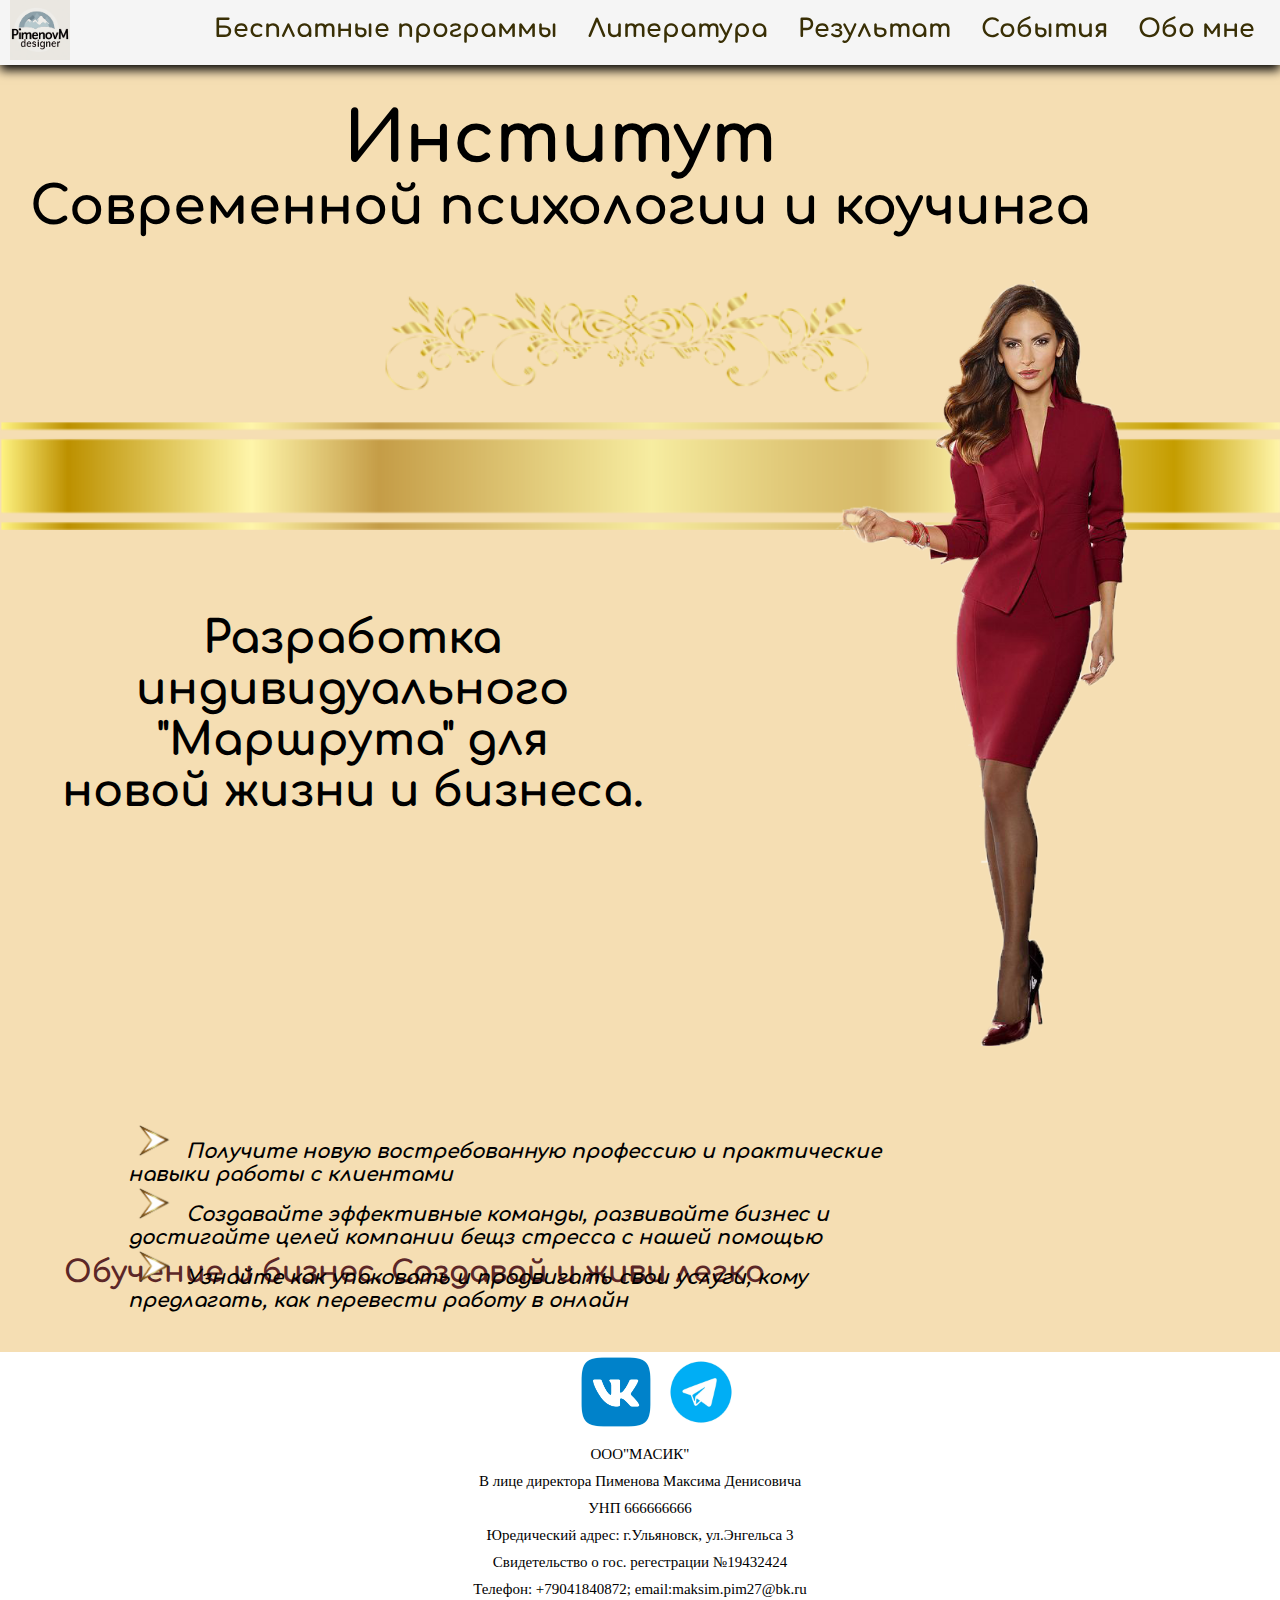
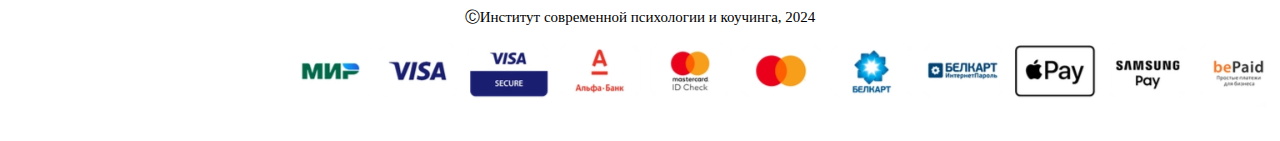
<file: index.html>
<!DOCTYPE html>
<html lang="ru">
  <head>
    <meta charset="UTF-8" />
    <meta name="viewport" content="width=device-width">
    <title>Задачка от Софронова</title>
    <link rel="stylesheet" href="css/style.css" />
    <link rel="stylesheet" href="css/base.css">
    <link rel="website icon" type="png" href="/img/logo1.png">
    <script defer src="js/script.js"></script>
  </head>
  <body>
    <header>
      <a href="index.html" class="logo">
        <img src="img/logo1.png" alt="Logo" class="logo img" />
      </a>
      <nav class="nav_ open">
        <ul>
          <li>
            <a class="anim" href="html/freeprogram.html">Бесплатные программы</a>
          </li>
          <li><a class="anim" href="html/liter.html">Литература</a></li>
          <li><a class="anim" href="html/result.html">Результат</a></li>
          <li><a class="anim" href="html/event.html">События</a></li>
          <li><a class="anim" href="html/contact.html">Обо мне</a></li>
        </ul>
      </nav>
      <button class="head_burger">
        <span></span>
        <span></span>
        <span></span>

      </button>
      <span class="sp"></span>
      
    </header>

    
      <div class="instit">
        <h1>Институт</h1>
        <h2>Современной психологии и коучинга</h2>
      </div>
      <div class="obuch">
        <div class="glav">
          <img src="img/chiks.png" alt="зачётная чикса" class="glav" />
        </div>
        <div class="obuchp">
          <p>Обучение и бизнес. Создавай и живи легко</p>
        </div>
      </div>
      <div class="ind">
        <h2>
          Разработка индивидуального "Маршрута" для <br />новой жизни и бизнеса.
        </h2>
      </div>
      <div class="arrr">
        <a
          ><img src="img/arrow.png" alt="стрелочка" class="arrow" /> Получите
          новую востребованную профессию и практические<br />
          навыки работы с клиентами<br
        /></a>
        <a
          ><img src="img/arrow.png" alt="стрелочка" class="arrow" /> Создавайте
          эффективные команды, развивайте бизнес и<br />
          достигайте целей компании бещз стресса с нашей помощью<br
        /></a>
        <a
          ><img src="img/arrow.png" alt="стрелочка" class="arrow" /> Узнайте
          как упаковать и продвигать свои услуги, кому<br />
          предлагать, как перевести работу в онлайн<br
        /></a>
      </div>
  </body>
  <footer>
    <div class="soc">
      <a target="_blank" href="https://vk.com/maximulyanov0"
        ><img class="soc1" src="img/vk.png" alt="Вконтакте"
      /></a>
      <a target="_blank" href="https://t.me/masik1133"
        ><img class="soc2" src="img/tg.jpg" alt="Телеграм"
      /></a>
    </div>
    <div class="fp">
      <p>ООО"МАСИК"</p>
      <p>В лице директора Пименова Максима Денисовича</p>
      <p>УНП 666666666</p>
      <p>Юредический адрес: г.Ульяновск, ул.Энгельса 3</p>
      <p>Свидетельство о гос. регестрации №19432424</p>
      <p>Телефон: +79041840872; email:maksim.pim27@bk.ru</p>
      <p>ⒸИнститут современной психологии и коучинга, 2024</p>
    </div>
    <div class="oplata">
      <img src="img/oplata.png" alt="оплата" />
    </div>
  </footer>
 
</html>
</file>
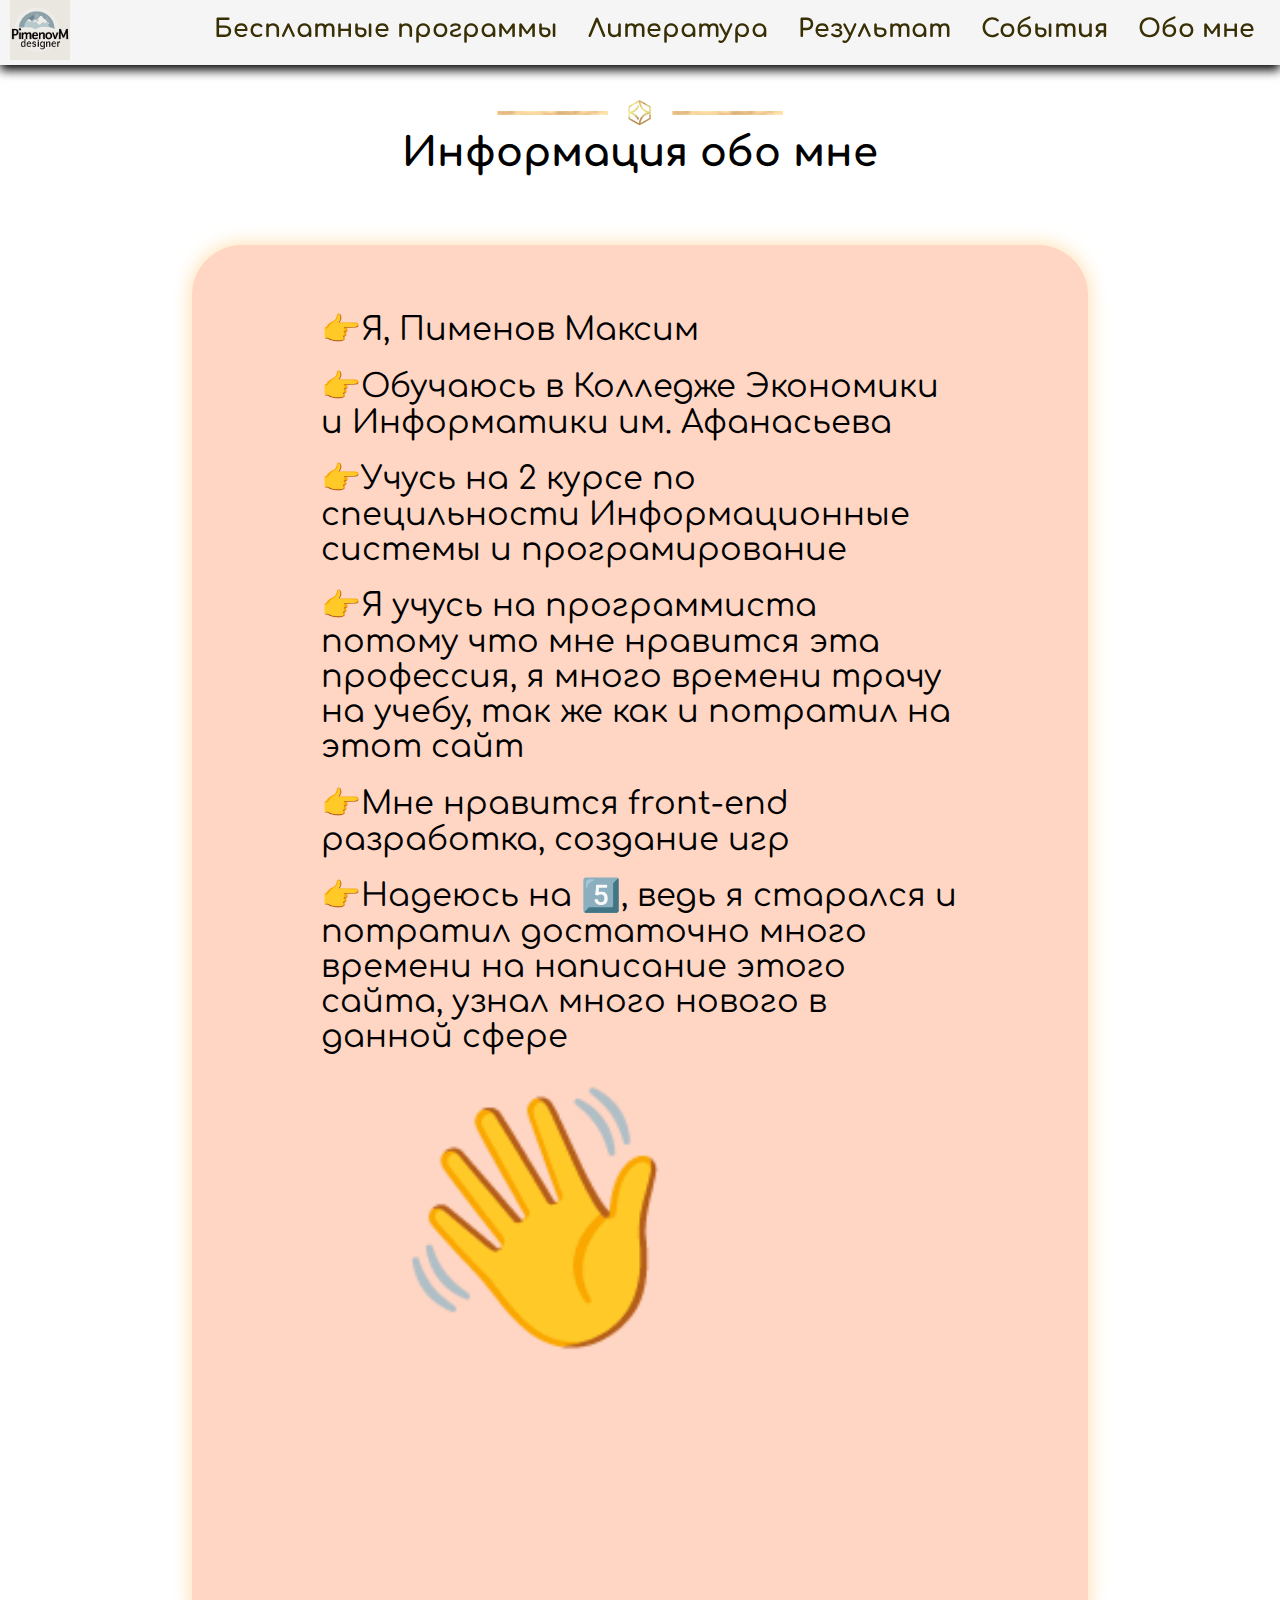
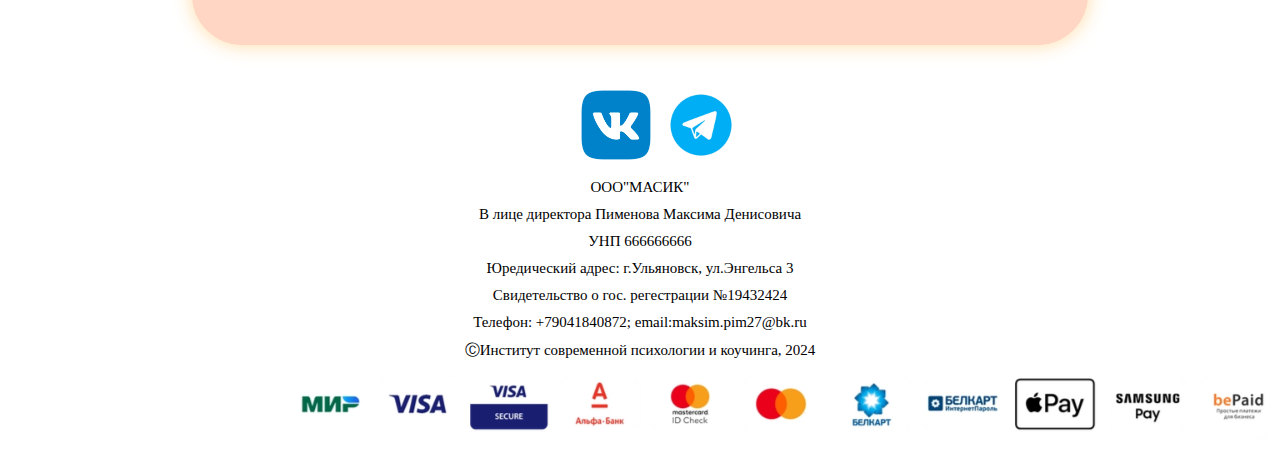
<file: html/contact.html>
<!DOCTYPE html>
<html lang="en">
  <head>
    <meta charset="UTF-8" />
    <meta name="viewport" content="width=device-width">
    <title>Задачка от Софронова</title>
    <link rel="stylesheet" href="../css/base.css" />
    <link rel="stylesheet" href="../css/contact.css" />
    <link rel="website icon" type="png" href="../img/logo1.png">
    <script defer src="../js/script.js"></script>
  </head>

  <header>
    <a href="../index.html" class="logo">
      <img src="../img/logo1.png" alt="Logo" class="logo img" />
    </a>
    <nav class="nav_ open">
      <ul>
        <li><a href="freeprogram.html">Бесплатные программы</a></li>
        <li><a href="liter.html">Литература</a></li>
        <li><a href="result.html">Результат</a></li>
        <li><a href="event.html">События</a></li>
        <li><a href="contact.html">Обо мне</a></li>
      </ul>
    </nav>
    <button class="head_burger">
      <span></span>
      <span></span>
      <span></span>
    </button>
  </header>

  <body>
    <div class="d1">
      <img src="../img/gold2.png" alt="" />
      <h1>Информация обо мне</h1>
    </div>
    <div class="inf">
    <p>&#128073;Я, Пименов Максим</p>
    <p>&#128073;Обучаюсь в Колледже Экономики и Информатики им. Афанасьева</p>
    <p>&#128073;Учусь на 2 курсе по специльности Информационные системы и програмирование</p>
    <p>&#128073;Я учусь на программиста потому что мне нравится эта профессия, я много времени трачу на учебу, так же как и потратил на этот сайт</p>
    <p>&#128073;Мне нравится front-end разработка, создание игр </p>
    <p>&#128073;Надеюсь на 5️⃣, ведь я старался и потратил достаточно много времени на написание этого сайта, узнал много нового в данной сфере</p>
    <span class="waving-hand">👋</span>
</div>
  </body>
  <footer>
    <div class="soc">
    <a target="_blank" href="https://vk.com/maximulyanov0" ><img class="soc1" src="../img/vk.png" alt="Вконтакте"></a>
    <a target="_blank" href="https://t.me/masik1133" ><img class="soc2" src="../img/tg.jpg" alt="Телеграм"></a>
    </div>
    <div class="fp">
    <p>ООО"МАСИК"</p>
    <p>В лице директора Пименова Максима Денисовича</p>
    <p>УНП 666666666</p>
    <p>Юредический адрес: г.Ульяновск, ул.Энгельса 3</p>
    <p>Свидетельство о гос. регестрации №19432424</p>
    <p>Телефон: +79041840872; email:maksim.pim27@bk.ru</p>
    <p>ⒸИнститут современной психологии и коучинга, 2024 </p>
    </div>
    <div class="oplata">
    <img src="../img/oplata.png" alt="оплата">
    </div>
</footer>
</html>
</file>
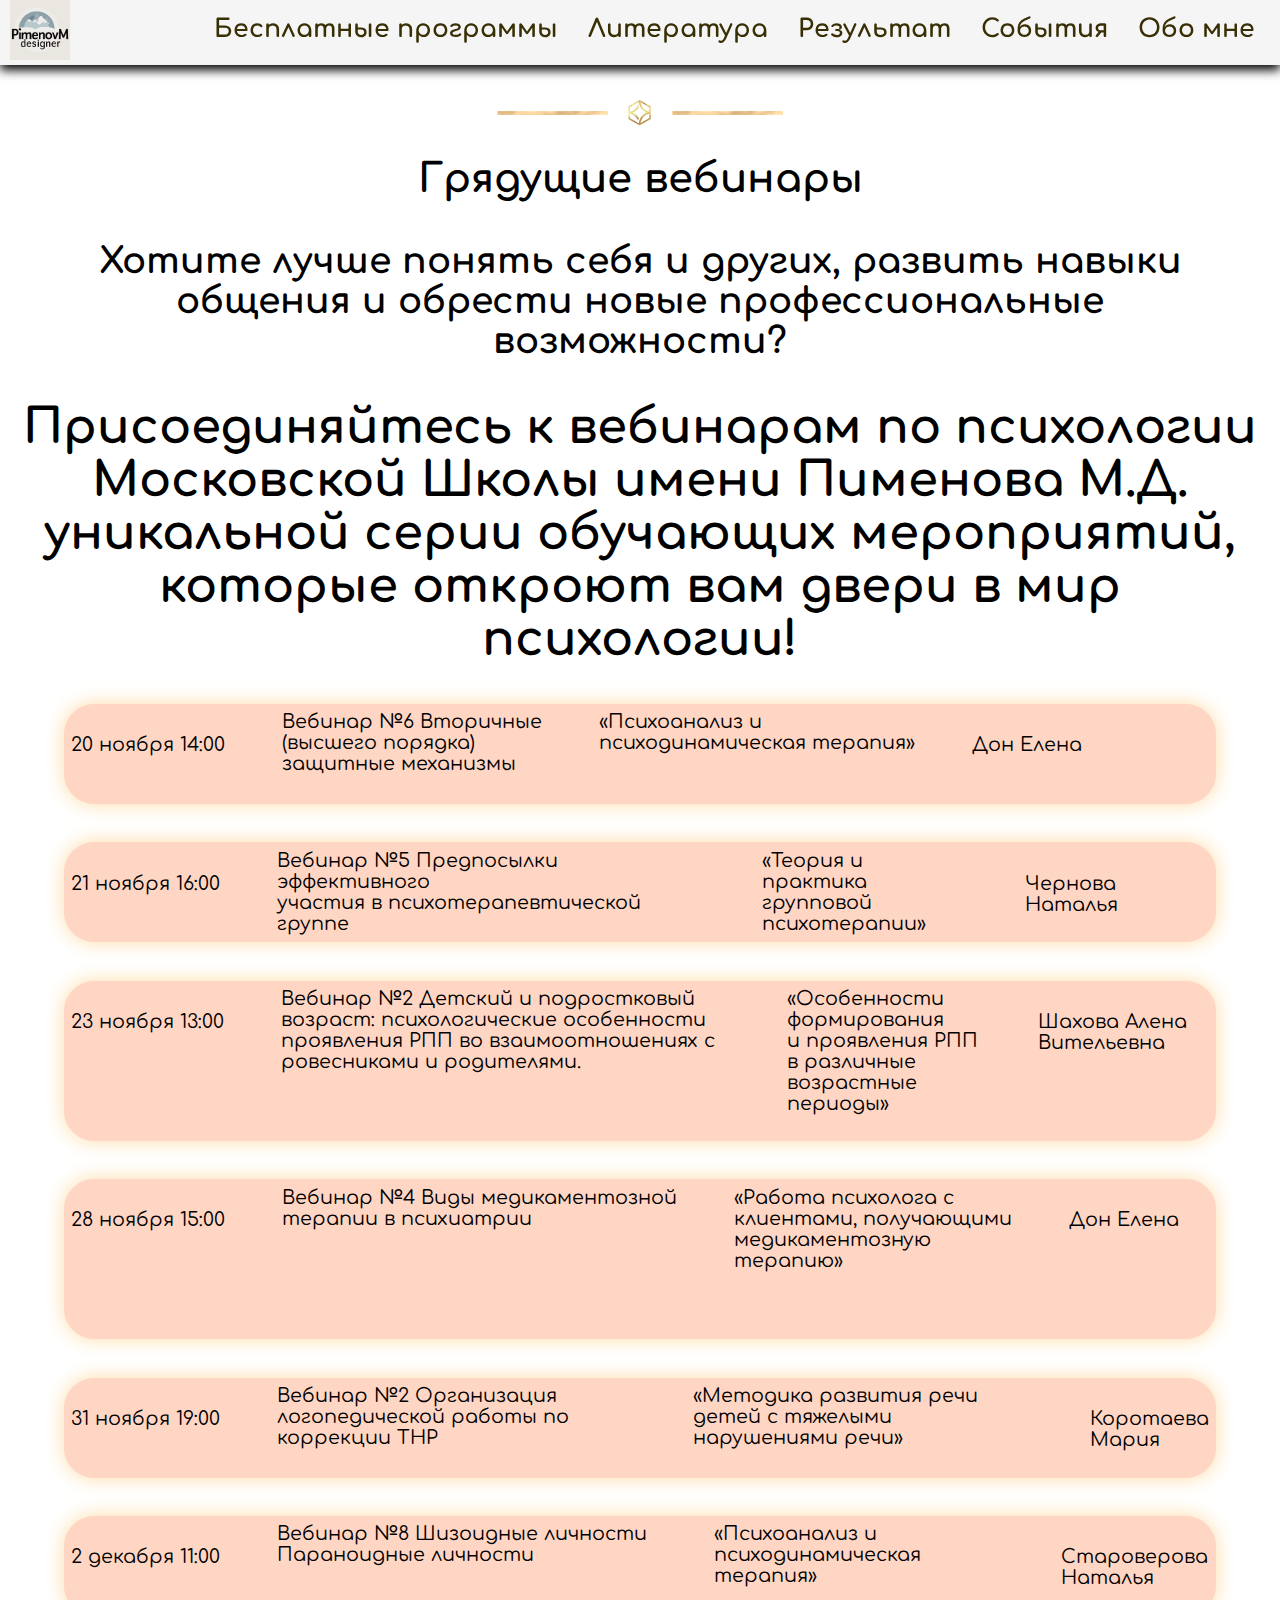
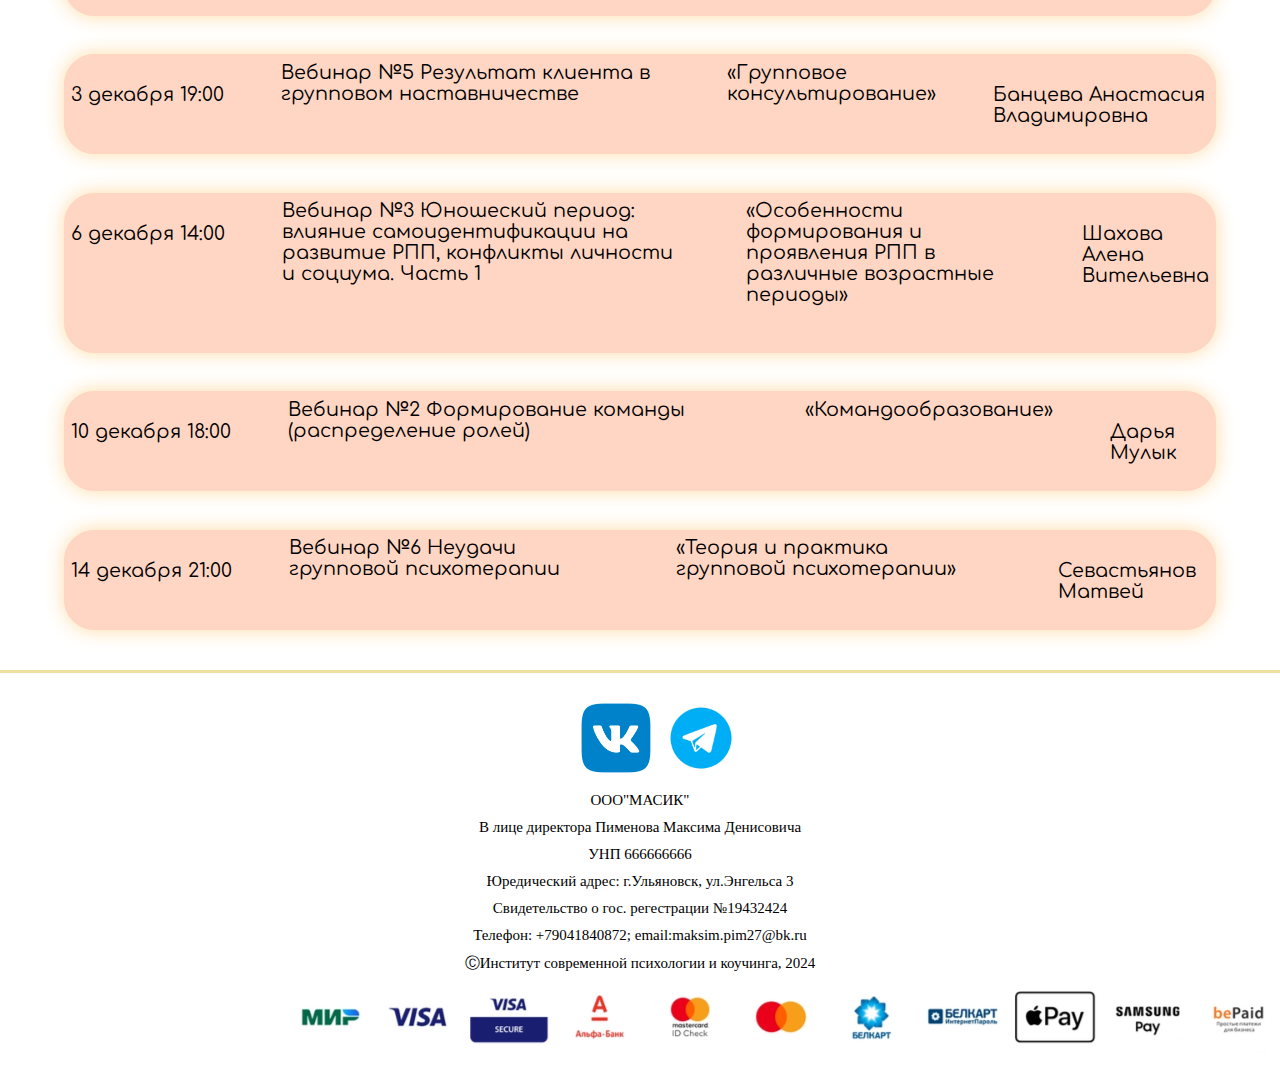
<file: html/event.html>
<!DOCTYPE html>
<html lang="en">
  <head>
    <meta charset="UTF-8" />
	  <meta name="viewport" content="width=device-width">
    <title>Задачка от Софронова</title>
    <link rel="stylesheet" href="../css/base.css" />
    <link rel="stylesheet" href="../css/event.css" /> 
    <link rel="website icon" type="png" href="../img/logo1.png">
    <script defer src="../js/script.js"></script>
  </head>
  <body>
    <header>
      <a href="../index.html" class="logo">
        <img src="../img/logo1.png" alt="Logo" class="logo img" />
      </a>
      <nav class="nav_ open">
        <ul>
          <li><a href="freeprogram.html">Бесплатные программы</a></li>
          <li><a href="liter.html">Литература</a></li>
          <li><a href="result.html">Результат</a></li>
          <li><a href="event.html">События</a></li>
          <li><a href="contact.html">Обо мне</a></li>
        </ul>
      </nav>
      <button class="head_burger">
        <span></span>
        <span></span>
        <span></span>

      </button>
    </header>
    <div class="text_">
    <div class="d1">
      <img src="../img/gold2.png" alt="" />
      <h1>Грядущие вебинары</h1>
    </div>
    <div class="d2">
      <h2>
        Хотите лучше понять себя и других, развить навыки <br />
        общения и обрести новые профессиональные<br />
        возможности?
      </h2>
    </div>
    <div class="d3">
      <h2>
        Присоединяйтесь к вебинарам по психологии <br />
        Московской Школы имени Пименова М.Д. <br />
        уникальной серии обучающих мероприятий, <br />
        которые откроют вам двери в мир психологии!
      </h2>
    </div>
  </div>
    <div class="veb1">
      <p class="v1">20 ноября 14:00</p>
      <p class="v2">Вебинар №6 Вторичные<br> (высшего порядка) <br> защитные механизмы</p>
      <p class="v3">«Психоанализ и <br>психодинамическая терапия»</p>
      <p class="v4">Дон Елена</p>
    </div>
    <div class="veb1">
        <p class="v1">21 ноября 16:00</p>
        <p class="v2">Вебинар №5 Предпосылки эффективного<br> участия в психотерапевтической группе</p>
        <p class="v3">«Теория и практика<br> групповой<br> психотерапии»</p>
        <p class="v4">Чернова Наталья</p>
    </div>
    <div class="veb1 veb2">
        <p class="v1">23 ноября 13:00</p>
        <p class="v2">Вебинар №2 Детский и подростковый <br>возраст:  психологические особенности<br> проявления РПП во взаимоотношениях с ровесниками и родителями.</p>
        <p class="v3">«Особенности формирования <br>и проявления РПП <br> в различные возрастные <br>периоды»</p>
        <p class="v4">Шахова Алена Вительевна</p>
    </div>
    <div class="veb1 veb2">
        <p class="v1">28 ноября 15:00</p>
        <p class="v2">Вебинар №4 Виды медикаментозной <br>терапии в психиатрии</p>
        <p class="v3">«Работа психолога с <br> клиентами, получающими<br> медикаментозную<br> терапию»</p>
        <p class="v4">Дон Елена</p>
    </div>
    <div class="veb1">
        <p class="v1">31 ноября 19:00</p>
        <p class="v2">Вебинар №2 Организация логопедической  работы по коррекции ТНР</p>
        <p class="v3">«Методика развития речи детей с тяжелыми нарушениями речи»</p>
        <p class="v4">Коротаева Мария </p>
    </div>
    <div class="veb1">
        <p class="v1">2 декабря 11:00</p>
        <p class="v2">Вебинар №8 Шизоидные личности Параноидные личности</p>
        <p class="v3">«Психоанализ и психодинамическая терапия»</p>
        <p class="v4">Староверова Наталья</p>
    </div>
    <div class="veb1">
        <p class="v1">3 декабря 19:00</p>
        <p class="v2">Вебинар №5 Результат клиента в групповом наставничестве</p>
        <p class="v3">«Групповое консультирование»</p>
        <p class="v4">Банцева Анастасия Владимировна</p>
    </div>
    <div class="veb1 veb2">
        <p class="v1">6 декабря 14:00</p>
        <p class="v2">Вебинар №3 Юношеский период: влияние самоидентификации на развитие РПП, конфликты личности и социума. Часть 1</p>
        <p class="v3">«Особенности формирования и проявления РПП в различные возрастные периоды»</p>
        <p class="v4">Шахова Алена Вительевна</p>
    </div>
    <div class="veb1">
        <p class="v1">10 декабря 18:00</p>
        <p class="v2">Вебинар №2 Формирование команды (распределение ролей)</p>
        <p class="v3">«Командообразование»</p>
        <p class="v4">Дарья Мулык</p>
    </div>
    <div class="veb1">
        <p class="v1">14 декабря 21:00</p>
        <p class="v2">Вебинар №6 Неудачи групповой психотерапии</p>
        <p class="v3">«Теория и практика групповой психотерапии»</p>
        <p class="v4">Севастьянов Матвей</p>
    </div>
  </body>
  <footer>
    <div class="soc">
    <a target="_blank" href="https://vk.com/maximulyanov0" ><img class="soc1" src="../img/vk.png" alt="Вконтакте"></a>
    <a target="_blank" href="https://t.me/masik1133" ><img class="soc2" src="../img/tg.jpg" alt="Телеграм"></a>
    </div>
    <div class="fp">
    <p>ООО"МАСИК"</p>
    <p>В лице директора Пименова Максима Денисовича</p>
    <p>УНП 666666666</p>
    <p>Юредический адрес: г.Ульяновск, ул.Энгельса 3</p>
    <p>Свидетельство о гос. регестрации №19432424</p>
    <p>Телефон: +79041840872; email:maksim.pim27@bk.ru</p>
    <p>ⒸИнститут современной психологии и коучинга, 2024 </p>
    </div>
    <div class="oplata">
    <img src="../img/oplata.png" alt="оплата">
    </div>
</footer>
</html>
</file>
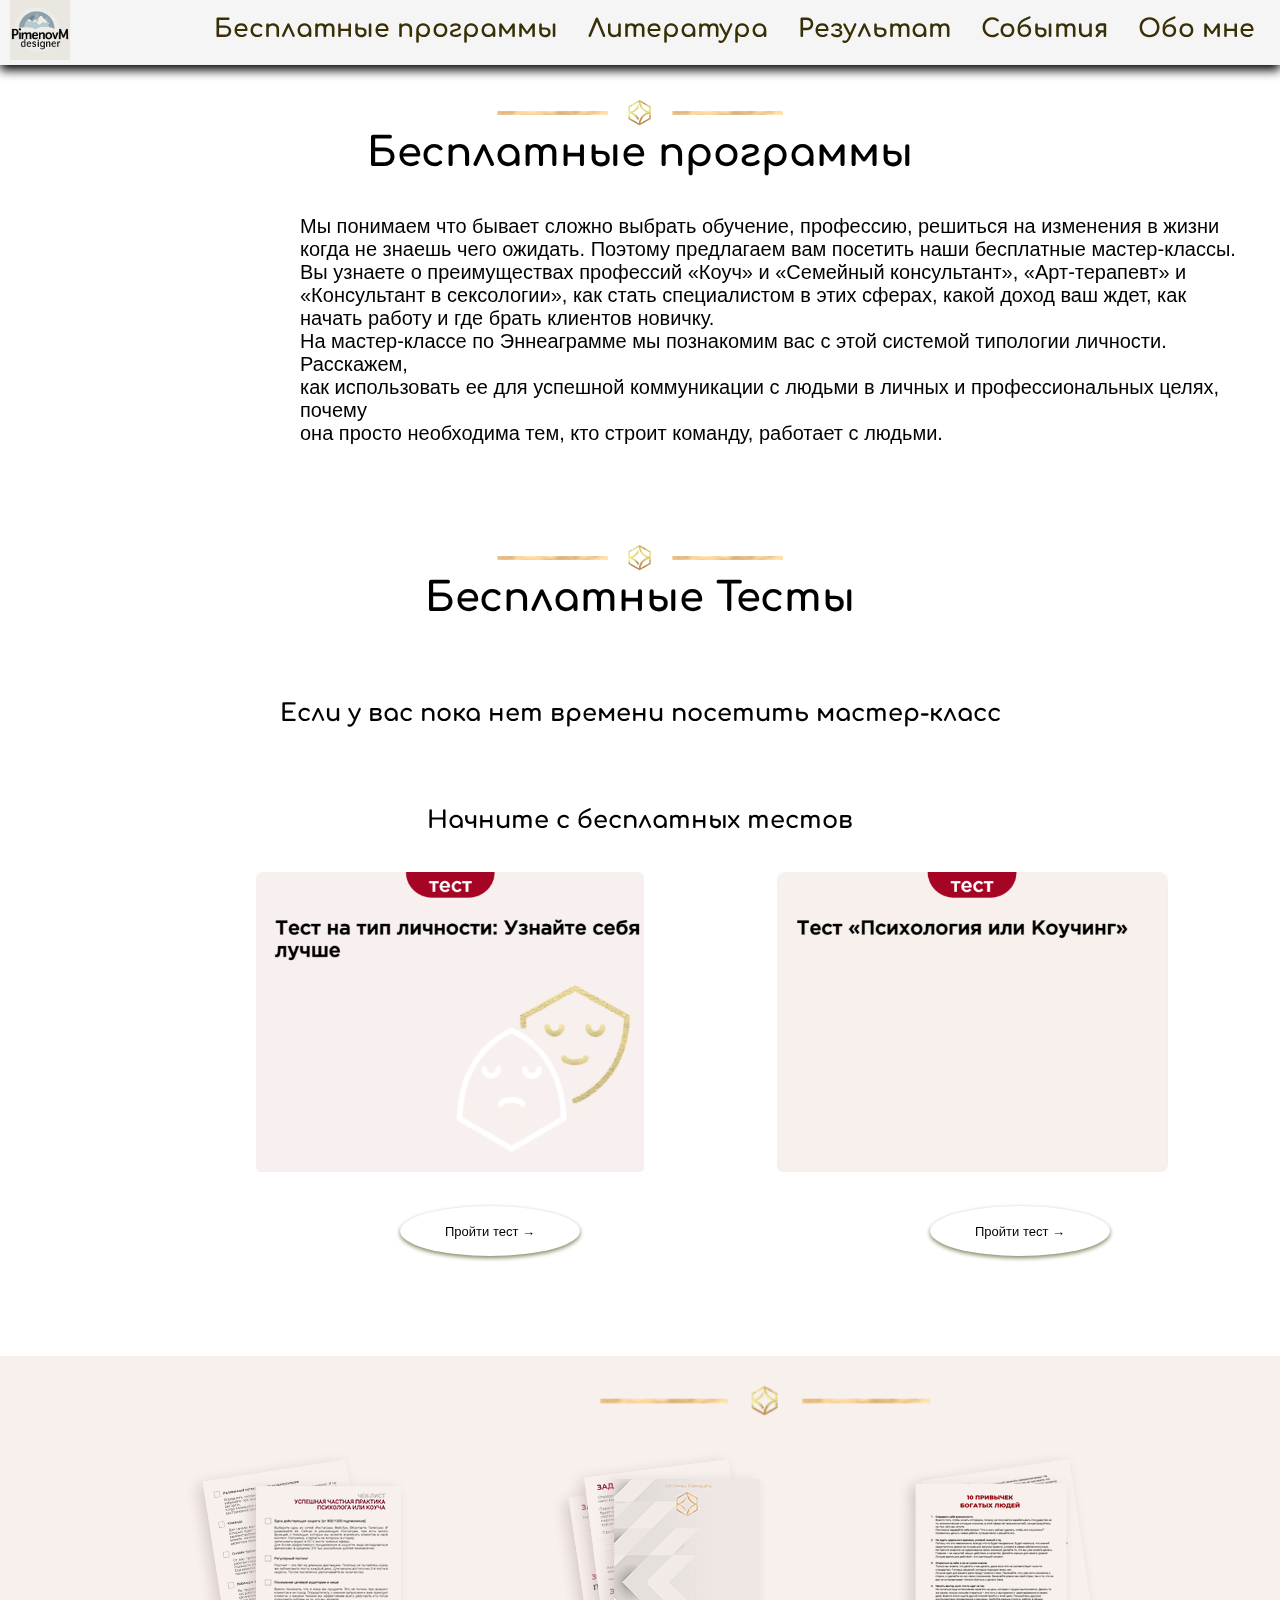
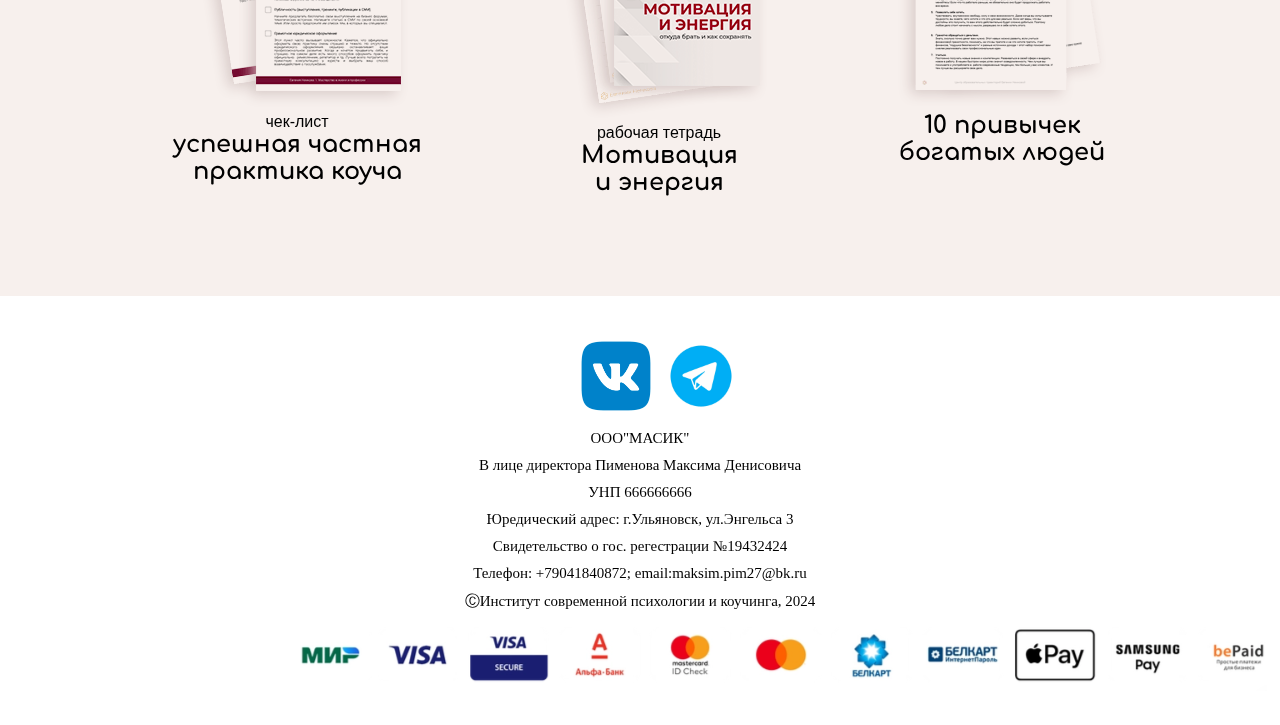
<file: html/freeprogram.html>
<!DOCTYPE html>
<html lang="en">
  <head>
    <meta charset="UTF-8" />
   <meta name="viewport" content="width=device-width">
    <title>Задачка от Софронова</title>
    <link rel="stylesheet" href="../css/base.css" />
    <link rel="stylesheet" href="../css/freeprogram.css" />
    <link rel="website icon" type="png" href="img/logo1.png">
    <script defer src="../js/script.js"></script>
  </head>
  <body>
    <header>
      <a href="../index.html" class="logo">
        <img src="../img/logo1.png" alt="Logo" class="logo img" />
      </a>
      <nav class="nav_ open">
        <ul>
          <li><a href="freeprogram.html">Бесплатные программы</a></li>
          <li><a href="liter.html">Литература</a></li>
          <li><a href="result.html">Результат</a></li>
          <li><a href="event.html">События</a></li>
          <li><a href="contact.html">Обо мне</a></li>
        </ul>
      </nav>
      <button class="head_burger">
        <span></span>
        <span></span>
        <span></span>

      </button> 
    </header>
    <main>
      <div class="d1">
        <img src="../img/gold2.png" alt="" />
        <h1>Бесплатные программы</h1>
      </div>
      <div class="mp">
        <p>
          Мы понимаем что бывает сложно выбрать обучение, профессию, решиться на
          изменения в жизни<br />
          когда не знаешь чего ожидать. Поэтому предлагаем вам посетить наши
          бесплатные мастер-классы.
        </p>
        <p>
          Вы узнаете о преимуществах профессий «Коуч» и «Семейный консультант»,
          «Арт-терапевт» и<br />
          «Консультант в сексологии», как стать специалистом в этих сферах,
          какой доход ваш ждет, как<br />
          начать работу и где брать клиентов новичку.
        </p>
        <p>
          На мастер-классе по Эннеаграмме мы познакомим вас с этой системой
          типологии личности. Расскажем,<br />
          как использовать ее для успешной коммуникации с людьми в личных и
          профессиональных целях, почему<br />
          она просто необходима тем, кто строит команду, работает с людьми.
        </p>
      </div>
      <div class="d1">
        <img src="../img/gold2.png" alt="" />
        <h1>Бесплатные Тесты</h1>
      </div>
      <h2 class="gr">Если у вас пока нет времени посетить мастер-класс</h2>
      <h2 class="gr">Начните с бесплатных тестов</h2>
      <div class="tests">
        <div class="pho">
          <a target="_blank" href="https://tiplichnosti.ru/"
            ><img src="../img/test1.png" alt="Тест" class="test bb"
          /></a>
          <a
            target="_blank"
            href="https://psychodemia.ru/specialproject/what-kind-of-psychologist-are-you"
            ><img src="../img/test2.png" alt="Тест" class="test1 bb"
          /></a>
        </div>
        <div class="b1">
          <form action="https://tiplichnosti.ru" target="_blank">
            <button class="bu1">Пройти тест &rarr;</button>
          </form>
          <form
            action="https://psychodemia.ru/specialproject/what-kind-of-psychologist-are-you"
            target="_blank"
          >
            <button class="bu2">Пройти тест &rarr;</button>
          </form>
        </div>
      </div>
      <div class="materials">
        <div>
          <img src="../img/gold2.png" class="go" />
        </div>
        <div class="mat">
          <span class="mat1">
            <a target="_blank" href="https://vk.com/wall-53946739_38274"
              ><img class="bland" src="../img/check_list.png" alt=""
            /></a>
            <p>чек-лист</p>
            <h2>
              успешная частная<br />
              практика коуча
            </h2>
          </span>
          <span class="mat2">
            <a
              target="_blank"
              href="https://netology.ru/blog/08-2023-motivation"
              ><img class="bland" src="../img/motivation.png" alt=""
            /></a>
            <p>рабочая тетрадь</p>
            <h2>Мотивация<br />и энергия</h2>
          </span>
          <span class="mat3">
            <a
              target="_blank"
              href="https://thegirl.ru/articles/delai-dengi-10-privychek-bogatykh-lyudei-kotorye-stoit-vzyat-na-zametku-kazhdomu/"
              ><img class="bland" src="../img/10_habbit.png" alt=""
            /></a>
            <h2>10 привычек<br />богатых людей</h2>
          </span>
        </div>
      </div>
    </main>
    <footer>
      <div class="soc">
        <a target="_blank" href="https://vk.com/maximulyanov0"
          ><img class="soc1" src="../img/vk.png" alt="Вконтакте"
        /></a>
        <a target="_blank" href="https://t.me/masik1133"
          ><img class="soc2" src="../img/tg.jpg" alt="Телеграм"
        /></a>
      </div>
      <div class="fp">
        <p>ООО"МАСИК"</p>
        <p>В лице директора Пименова Максима Денисовича</p>
        <p>УНП 666666666</p>
        <p>Юредический адрес: г.Ульяновск, ул.Энгельса 3</p>
        <p>Свидетельство о гос. регестрации №19432424</p>
        <p>Телефон: +79041840872; email:maksim.pim27@bk.ru</p>
        <p>ⒸИнститут современной психологии и коучинга, 2024</p>
      </div>
      <div class="oplata">
        <img src="../img/oplata.png" alt="оплата" />
      </div>
    </footer>
   
  </body>
</html>
</file>
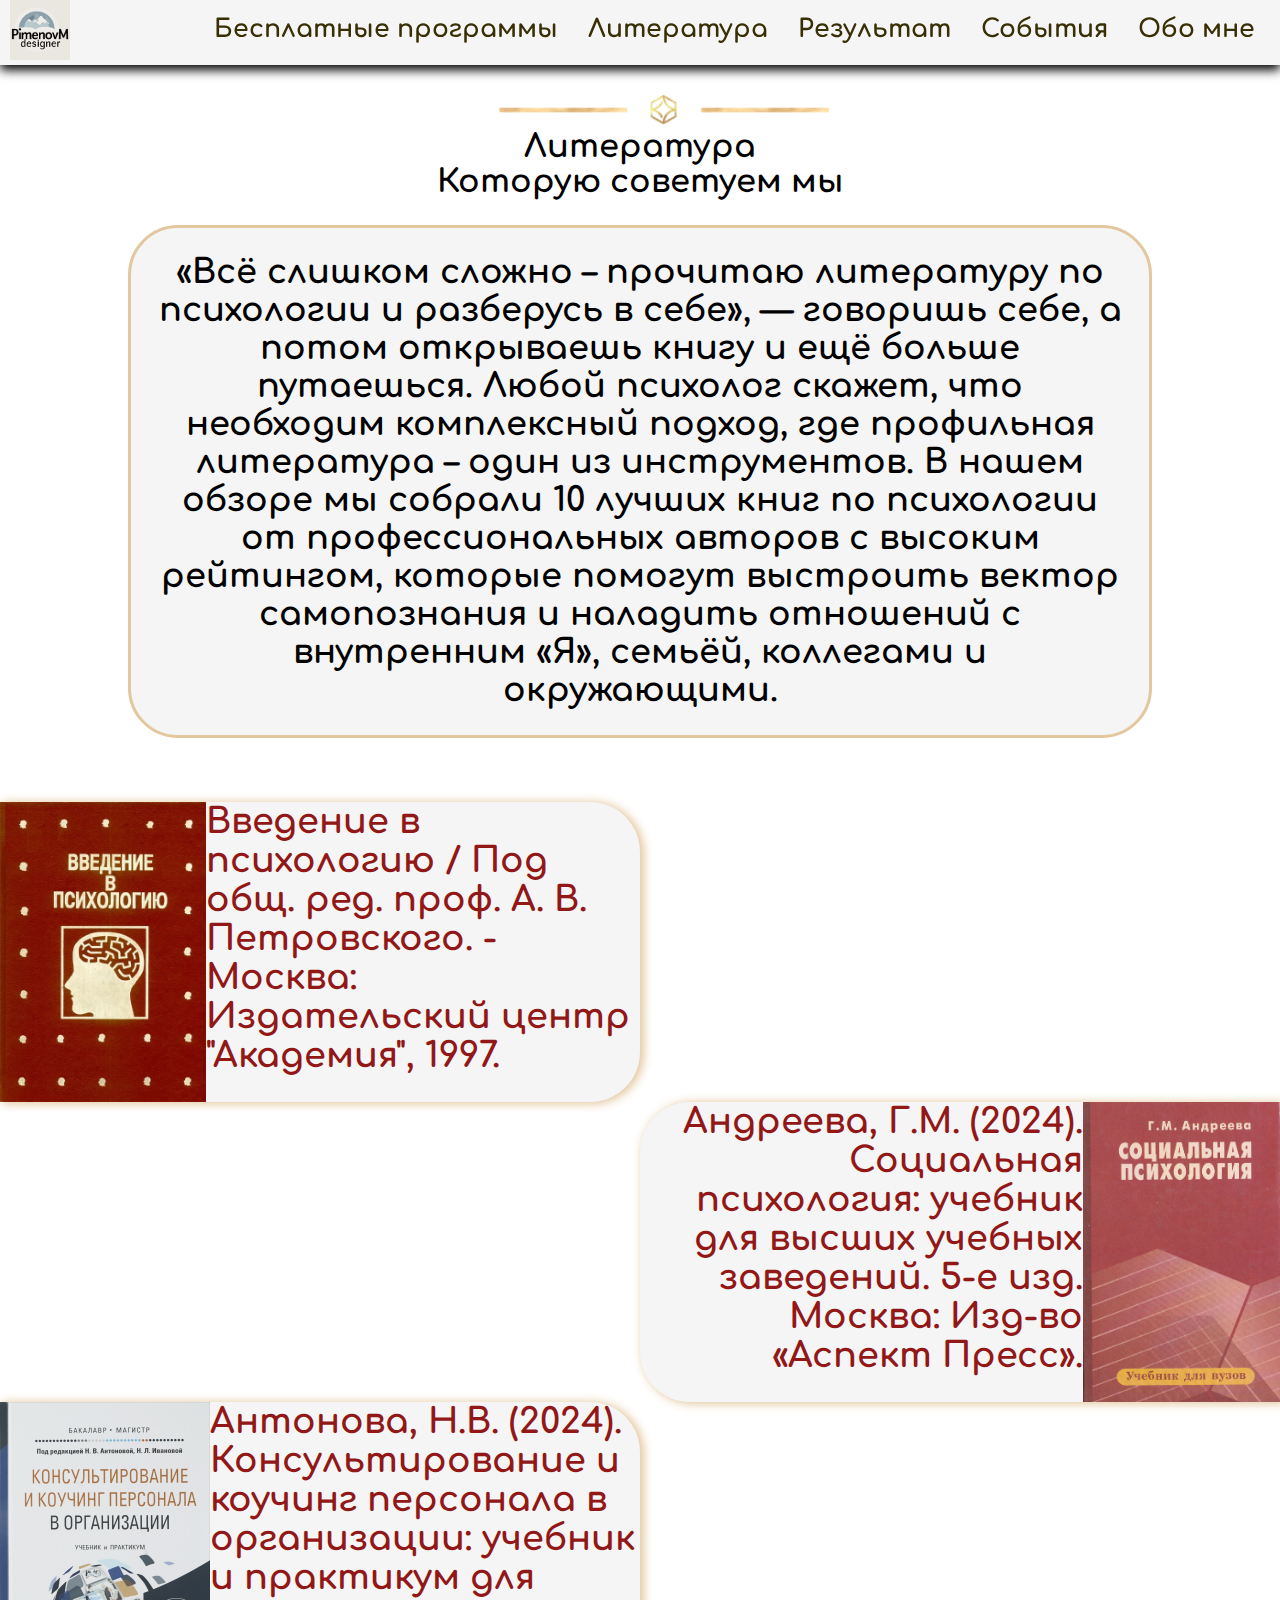
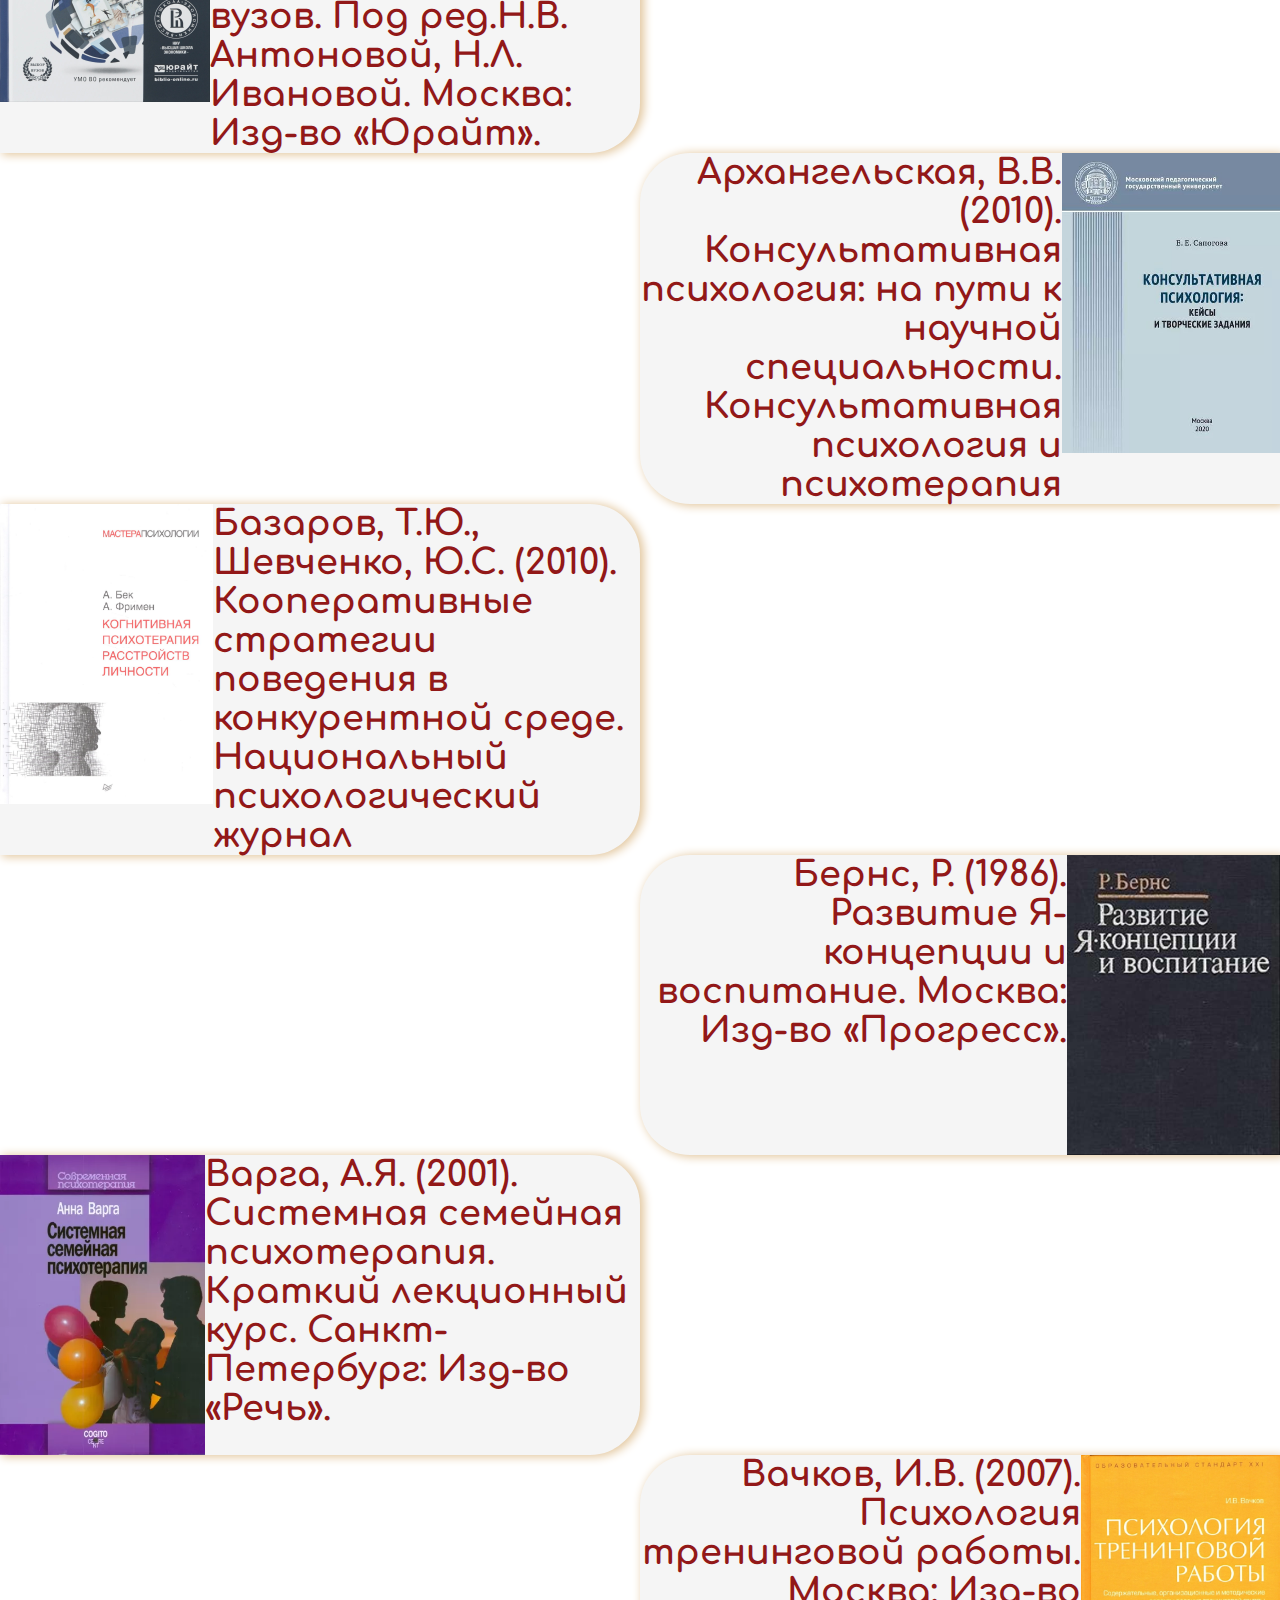
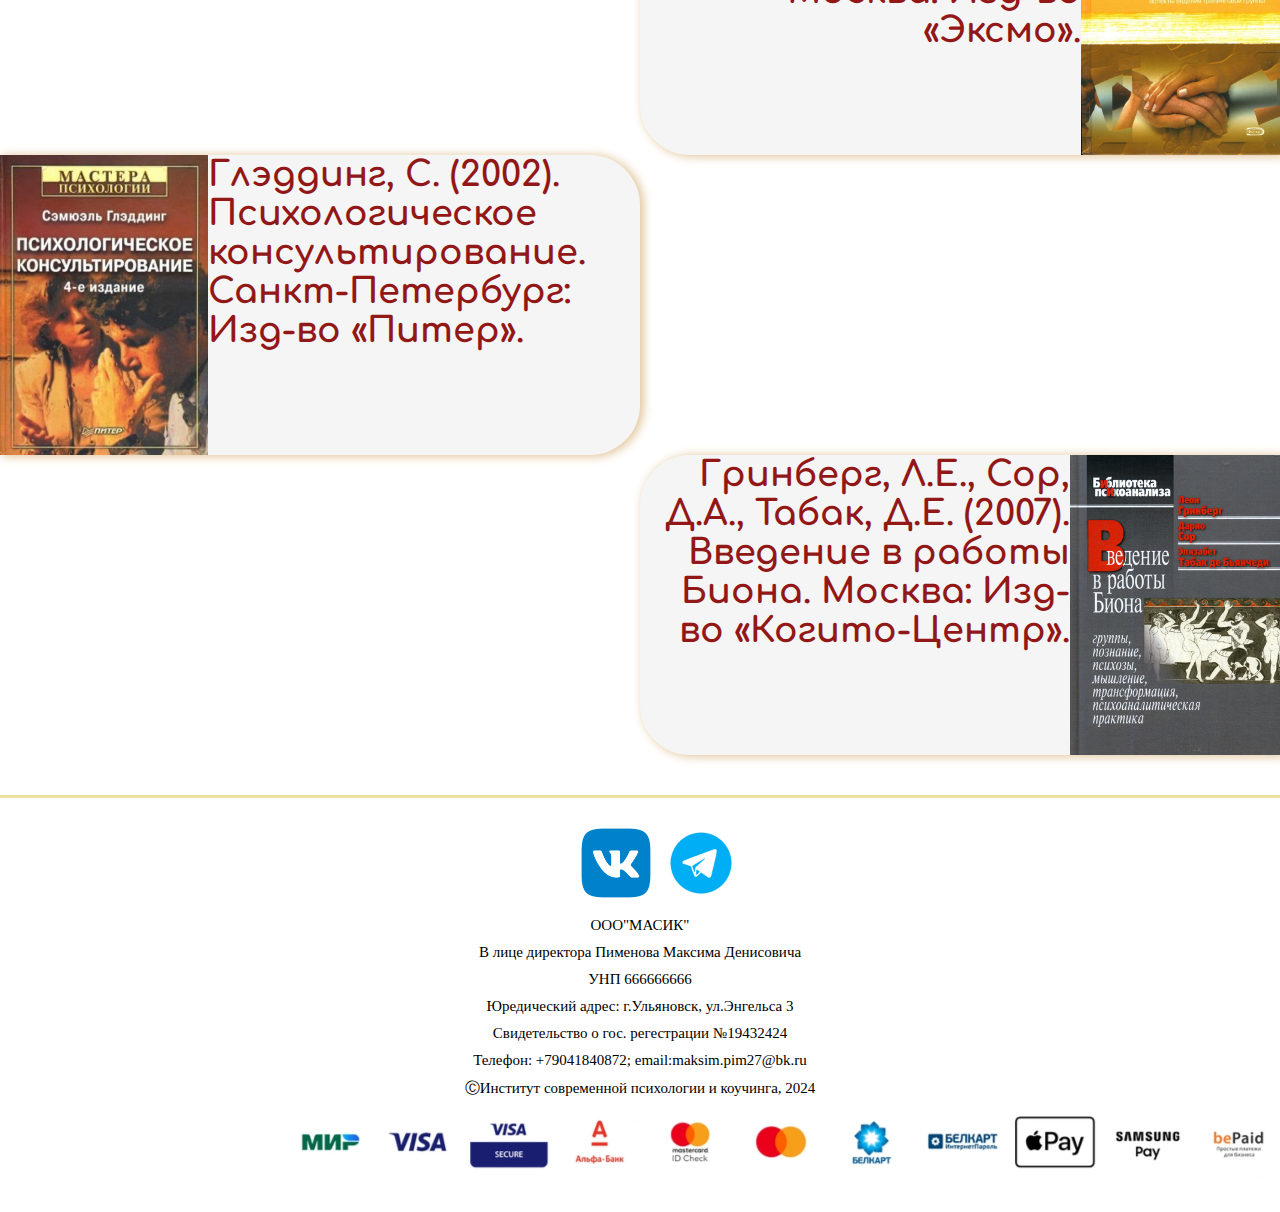
<file: html/liter.html>
<!DOCTYPE html>
<html lang="en">
<head>
    <meta charset="UTF-8">
    <meta name="viewport" content="width=device-width">
    <title>Задачка от Софронова</title>
    <link rel="stylesheet" href="../css/base.css">
    <link rel="stylesheet" href="../css/liter.css">
    <link href="https://cdn.jsdelivr.net/npm/gotham-pro-font@1.0.0/fonts.min.css">
    <link rel="website icon" type="png" href="../img/logo1.png">
    <script defer src="../js/script.js"></script>
</head>
<body>
    <header>
    
        <a href="../index.html" class="logo">
            <img src="../img/logo1.png" alt="Logo" class="logo img">
        </a>
        <nav class="nav_ open">
            <ul>
                <li><a href="freeprogram.html">Бесплатные программы</a></li>
                <li><a href="liter.html">Литература</a></li>
                <li><a href="result.html">Результат</a></li>
                <li><a href="event.html">События</a></li>
                <li><a href="contact.html">Обо мне</a></li>
            </ul>
        </nav>
        <button class="head_burger">
            <span></span>
            <span></span>
            <span></span>
    
          </button>
    </header>
    <main> 
    <div class="h">
        <img src="../img/gold2.png" alt="">
       <h1> Литература<br>Которую советуем мы</h1>
        </div>
        <div class="vst">
            <h2>«Всё слишком сложно – прочитаю литературу по психологии и разберусь в себе», — говоришь себе, а потом открываешь книгу и ещё больше путаешься. Любой психолог скажет, что необходим комплексный подход, где профильная литература – один из инструментов. В нашем обзоре мы собрали 10 лучших книг по психологии от профессиональных авторов с высоким рейтингом, которые помогут выстроить вектор самопознания и наладить отношений с внутренним «Я», семьёй, коллегами и окружающими.</h2>
        </div>
        <div class="lit1">
            <img src="../img/lit1.jpg" alt="">
            <h4>Введение в психологию / Под общ. ред. проф. А. В. Петровского. - Москва: Издательский центр "Академия", 1997.</h4>
        </div>
        <div class="lit2">
            <h4>Андреева, Г.М. (2024). Социальная психология: учебник для высших учебных заведений. 5-е изд. Москва: Изд-во «Аспект Пресс».</h4>
            <img src="../img/lit2.jpg" alt="">
        </div>
        <div class="lit3">
            <img src="../img/lit3.jpg" alt="">
            <h4>Антонова, Н.В. (2024). Консультирование и коучинг персонала в организации: учебник и практикум для вузов. Под ред.Н.В. Антоновой, Н.Л. Ивановой. Москва: Изд-во «Юрайт».</h4>
        </div>
        <div class="lit4">
            <h4>Архангельская, В.В. (2010). Консультативная психология: на пути к научной специальности. Консультативная психология и психотерапия</h4>
            <img src="../img/lit4.jpg" alt="">
        </div>
        <div class="lit5">
            <img src="../img/lit5.jpg" alt="">
            <h4>Базаров, Т.Ю., Шевченко, Ю.С. (2010). Кооперативные стратегии поведения в конкурентной среде. Национальный психологический журнал</h4>
        </div>
        <div class="lit6">
            <h4>Бернс, Р. (1986). Развитие Я-концепции и воспитание. Москва: Изд-во «Прогресс».</h4>
            <img src="../img/lit6.jfif" alt="">
        </div>
        <div class="lit7">
          <img src="../img/lit7.webp" alt="">
          <h4>Варга, А.Я. (2001). Системная семейная психотерапия. Краткий лекционный курс. Санкт-Петербург: Изд-во «Речь».</h4>
        </div>
        <div class="lit8">
            <h4>Вачков, И.В. (2007). Психология тренинговой работы. Москва: Изд-во «Эксмо».</h4>
            <img src="../img/lit8.webp" alt="">
        </div>
        <div class="lit9">
            <img src="../img/lit9.jpg" alt="">
            <h4>Глэддинг, С. (2002). Психологическое консультирование. Санкт-Петербург: Изд-во «Питер».</h4>
        </div>
        <div class="lit10">
            <h4>Гринберг, Л.Е., Сор, Д.А., Табак, Д.Е. (2007). Введение в работы Биона. Москва: Изд-во «Когито-Центр».</h4>
            <img src="../img/lit10.jpg" alt="">
        </div>
    </main>
    <footer>
        <div class="soc">
        <a target="_blank" href="https://vk.com/maximulyanov0" ><img class="soc1" src="../img/vk.png" alt="Вконтакте"></a>
        <a target="_blank" href="https://t.me/masik1133" ><img class="soc2" src="../img/tg.jpg" alt="Телеграм"></a>
        </div>
        <div class="fp">
        <p>ООО"МАСИК"</p>
        <p>В лице директора Пименова Максима Денисовича</p>
        <p>УНП 666666666</p>
        <p>Юредический адрес: г.Ульяновск, ул.Энгельса 3</p>
        <p>Свидетельство о гос. регестрации №19432424</p>
        <p>Телефон: +79041840872; email:maksim.pim27@bk.ru</p>
        <p>ⒸИнститут современной психологии и коучинга, 2024 </p>
        </div>
        <div class="oplata">
        <img src="../img/oplata.png" alt="оплата">
        </div>
    </footer>
</body>
</file>
<file: css/style.css>
@import url('https://fonts.googleapis.com/css2?family=Poppins:ital,wght@0,100;0,200;0,300;0,400;0,500;0,600;0,700;0,800;0,900;1,100;1,200;1,300;1,400;1,500;1,600;1,700;1,800;1,900&display=swap');
@import url('https://fonts.googleapis.com/css2?family=Comfortaa:wght@300..700&family=Poppins:ital,wght@0,100;0,200;0,300;0,400;0,500;0,600;0,700;0,800;0,900;1,100;1,200;1,300;1,400;1,500;1,600;1,700;1,800;1,900&display=swap');
*{
    margin: 0;
    padding: 0;
    font-family: "Comfortaa", sans-serif;
     box-sizing: border-box; 
    list-style: none;
    text-decoration: none;
    
}
body{
    height: 100vh;
    background: wheat;
    block-size: cover;
    background-position: center;
    
   
}

.img{
    width: 60px;
    height: 60px;
    top: 10px;
}
.instit{
    display: inline-block;
    margin-left: 30px;
    font-family: "Comfortaa", sans-serif;
    font-weight: 900;
    font-size: 35px;
    height: 20vh;
 text-align: center;
 margin-top: 100px;
}
.obuch{
    /* background-color: green; */
    background-image: url(../img/gold.png);
    background-repeat: no-repeat;
    background-size:contain; 
    height: 300px ;
    background-position: center;
    background-position-y: 10px;
    
   
    
}
.obuchp{
    /* background-color: red; */
    display: inline-block;
    padding-top: 210px;
     font-family: "Comfortaa", sans-serif;
    color: rgb(92, 39, 39);
    font-weight: 800;
    font-size: 30px;
    margin-left: 5%;
}
.glav{
    width: 575px;
    float: right;
    
    
}
.ind{
    display: inline;
    margin-left: 40px;
    font-family: "Comfortaa", sans-serif;
    font-weight: 900;
    font-size: 30px;
    text-align: center;
}
.arrr{
    /* background-color: aqua; */
    display: inline-block;
    font-weight: 700;
    font-style: italic;
    font-size: 20px;
    margin-left: 10%;
    margin-top: 6%;
}
.arrr a img{
      height: 35px;
}

main{
    margin-top: 100px;
    height: 500px ;
    margin-bottom: 500px;
}
@media screen and (min-width:320px) and (max-width:767px){
.instit{
    margin-top: 170px;
}
body{
    position: absolute;
    max-width: 900vw;
}
.obuch {
    margin-top: 10%;
}
.obuchp{
    position: absolute;
    margin-top: -7%;
}
.glav{
    width: 400px;
    height: 600px;
}
}
@media screen and (min-width:768px) and (max-width:1023px) {
    .arrr{
        margin-left: 5%;
    }
    body{
        position: absolute;
    }
    .glav{
        width: 400px;
        height: 500px;
    }
    .obuchp{
        position: absolute;
        margin-top: -7%;
    }
}
</file>
<file: css/base.css>
@import url('https://fonts.googleapis.com/css2?family=Comfortaa:wght@300..700&family=Poppins:ital,wght@0,100;0,200;0,300;0,400;0,500;0,600;0,700;0,800;0,900;1,100;1,200;1,300;1,400;1,500;1,600;1,700;1,800;1,900&display=swap');
*{
    margin: 0;
    padding: 0;
    font-family: "Comfortaa", sans-serif;
     box-sizing: border-box; 
    list-style: none;
    text-decoration: none;
    
}
header{
    position: fixed;
    top: 0;
    left: 0;
    right: 0;
    background-color: whitesmoke;
    padding: 0 .8%;
    box-shadow: 0 5px 10px #000;
    z-index: 1000;
}
header .logo{
    
    font-size: 20px;
    font-weight: 900;
    color: #000;
    transition: .5s;
}
header .logo:hover{
    transform: scale(1.3);
}
header nav{
    float: right;
    width: 50; 
     display: flex; 
     align-items: center; 
}
header nav ul li{
    position: relative;
    float: left;
}
header nav ul li a {
    padding: 15px;
    color: #392f05;
    font-family: "Comfortaa", sans-serif;
    font-weight: 800;
    font-size: 25px;
    display: block;
    transition: .5s;

}
header a:hover{
   transform: scale(1.1);
   color: rgb(214, 215, 160);
}
.img{
    width: 60px;
    height: 60px;
    top: 10px;
}
.head_burger{
    right: 0;
    top: 0;
    display: none;
    width: 150px;
    height: 150px;
    border: none;
    background-color: whitesmoke;
    position:absolute;
}
.head_burger span{
position: absolute;
width: 100px;
height: 10px;
background-color: black;
left: 25px;
}
.head_burger span:nth-child(1){
    top: 40px;
}
.head_burger span:nth-child(3){
    bottom: 30px;
}



footer{
    background-color: white;
    margin-top: 40px;
}
.soc{
    padding-left: 45%;
    margin-top: 10px;
   
}
.soc a img{
    height: 80px;
   
   
}

footer  a img:hover{
    transform: scale(1.04);
}
.fp p{
font-family: 'Times New Roman', Times, serif;
font-size: 15px;
margin-top: 10px;
text-align: center;
}

.oplata{
    margin-top: 10px;
    padding-bottom: 30px;
    margin-left: 300px;
}

@media screen and (min-width:320px) and (max-width:767px){ /*МОбИЛКА */
    
    .img{
        width: 150px;
        height: 150px;
        top: 10px;
    }
    .head_burger{
        display: block;
        cursor: pointer;
        
    }
    .nav_{
        display: flex;
        position: absolute;
       right: 0;
       padding: 10px 20px 10px 20px;
       background-color: whitesmoke;
       height: 700px;
       width: 500px;
       box-shadow: 0 5px 10px #000;
       
    }
    .nav_ ul{
        display: flex;
        flex-direction: column;
        
    }
    header nav ul li a{
        font-size: 60px;
        margin-top: 10px;
        text-align: right;
        color: rgb(177, 178, 135);
    }

    .oplata{
       
        margin-left: 5px;
    }
.open{
   display: none !important;
}
.fp p{
    font-size: 30px;
}
}
 @media screen and (min-width:768px) and (max-width:1023px) { /*ПЛАНШЕТ */
body{
    position: absolute;
}
.img{
    width: 75px;
    height: 75px;
    top: 10px;
}
.head_burger{
    display: block;
    cursor: pointer;
    width: 75px;
    height: 75px;
    
}
.head_burger span{
    width: 50px;
    height: 5px;
    left: 10px;
}
.head_burger span:nth-child(1){
    top: 20px;
}
.head_burger span:nth-child(3){
    bottom: 15px;
}
.nav_{
    display: flex;
    position: absolute;
   right: 0;
   padding: 10px 20px 10px 20px;
   background-color: whitesmoke;
   height: 700px;
   width: 500px;
   box-shadow: 0 5px 10px #000;
   
}
.nav_ ul{
    display: flex;
    flex-direction: column;
    
}
header nav ul li a{
    font-size: 60px;
    margin-top: 10px;
    text-align: right;
    color: rgb(177, 178, 135);
}

.oplata{
   
    margin-left: 5px;
}
.open{
display: none !important;
}
.fp p{
font-size: 30px;
}
}
</file>
<file: css/contact.css>
.d1{
    margin-top: 100px; 
   text-align: center;
   font-size: 20px;
   margin-bottom: 70px;
}
.inf{
    display: block;
    width: 70%;
    height: 1400px;
    margin-left: 15%;
    margin-right: 15%;
    background-color: rgb(255, 213, 195);
    border-radius: 50px;
    padding: 5% 10% 5% 10%;
    border: 1px solid rgb(255, 213, 195) ;
    box-shadow:0 0 20px rgb(255, 219, 165);
}
.inf p{
    font-size: xx-large;
    margin-bottom: 3%;
}
body{
  
    position:absolute;
}
@keyframes wave {
    0% {
      transform: rotate(0deg);
    }
    10% {
      transform: rotate(16deg);
    }
    20% {
      transform: rotate(-6deg);
    }
    30% {
      transform: rotate(16deg);
    }
    40% {
      transform: rotate(-4deg);
    }
    50% {
      transform: rotate(16deg);
    }
    60% {
      transform: rotate(0deg);
    }
    100% {
      transform: rotate(0deg);
    }
  }
  
  .waving-hand {
   
    font-size: 250px;
    animation: wave 2.1s 0.6s infinite;
    transform-origin: 75% 75%;
    display: inline-block;
    left: 10%;
    position: relative;

  
   
    
  }
  @media screen and (min-width:320px) and (max-width:767px){
  .d1{
    margin-top: 200px;
  
  }

  
  
  }
</file>
<file: css/event.css>
body{
    position: absolute;
}

.d1{
    margin-top: 100px; 
   text-align: center;
   font-size: 20px;
   margin-bottom: 20px;
}
.d1 h1{
margin-top: 2%;
}
.d2{
    text-align: center;
    margin-top: 40px;
    font-size: x-large;
    
}
.d3{
    text-align: center;
    margin-top: 40px;
    font-size: xx-large;
    margin-bottom: 3%;
}
.veb1{
    margin-top: 3%;
    display: flex;
    height: 100px;
    width: 90%;
    margin-left: 5%;
    background-color: rgb(255, 213, 195);
    padding: 0.5%;
    border-radius: 30px;
    font-size: larger;
    border: 1px solid rgb(255, 213, 195) ;
    box-shadow:0 0 20px rgb(255, 219, 165);
}
.veb2{
    height: 160px;
}
.v1{
    padding-top: 2%;
    white-space:nowrap;
}
.v2{
    margin-left: 5%;
    
}
.v3{
    margin-left: 5%;
   
}
.v4{
    margin-left: 5%;
    padding-top: 2%;
}
.soc{
    border-top: 3px solid rgb(238, 225, 160);
    padding-top: 2%;
}         
@media screen and (min-width:320px) and (max-width:767px) {
    .d1{
        margin-top: 200px;
    }
   .text_{
    margin:0 5% 0 5%;
   }
}
</file>
<file: css/freeprogram.css>
.d1 {
  margin-top: 100px;
  text-align: center;
  font-size: 20px;
  margin-bottom: 20px;
}
main p {
  font-family: "Lucida Sans", "Lucida Sans Regular", "Lucida Grande",
    "Lucida Sans Unicode", Geneva, Verdana, sans-serif;
}
.mp {
  margin-left: 300px;
  margin-top: 40px;
  font-size: 20px;
}
.gr {
  text-align: center;
  font-weight: 800;
  margin-top: 80px;
}
.test {
  height: 300px;
  margin-left: 20%;
}
.test1 {
  height: 300px;
  margin-left: 10%;
  
}
.pho{
    display: block;
    /* background-color: green; */
    margin-top: 3%;
}
.bb {
  transition: 0.5s;
}
.bb:hover {
  transform: scale(1.1);
}
.b1 {
  display: flex;
  /* background-color: pink; */
}
.b1 button {
  background-color: #ffffff;
  color: rgb(0, 0, 0);
  border: none;
  padding: 5px;
  font-size: 31px;
  height: 50px;
  width: 180px;
  box-shadow: 0 2px 4px rgb(127, 135, 95);
  cursor: pointer;
  transition: all 0.2s ease;
  border-radius: 50%;
  font-size: 10px;
  margin-top: 30px;
  font-family: Verdana, Geneva, Tahoma, sans-serif;
  font-size: 13px;
  font-weight: 500;
}
.b1 button:hover {
  background-color: #ffffff;
  box-shadow: 0 0 2px darkslategray;
  transform: translateY(2px);
}

.bu1 {
  margin-left: 400px;
}
.bu2 {
 margin-left: 350px;
} 
.materials {
  margin-top: 100px;
  padding-bottom: 100px;
  background-color: rgb(247, 240, 237);
  
}
.go {
  margin-top: 30px;
  margin-left: 600px;
  height: 30px;
}
.mat {
  margin-top: 30px;
  display: flex;
  justify-content: center;
  gap: 10%;
  text-align: center;
  
}
.bland{
  mix-blend-mode:multiply;
}
@media screen and (min-width:320px) and (max-width:767px){
body{
  position: absolute;
}
.d1{
  margin-top: 200px;
}
.mp{
  margin-left: 100px ;
  font-size: 30px;
}
.test{
  margin-left: 5%;
}
.test1{
  margin-left: 10%;
}
.bu1{
margin-left: 150px;

}
.bu2{
margin-left: 330px;
}
.go{
  margin-left: 35%;
}
}
@media screen and (min-width:768px) and (max-width:1023px) {
  .mp{
    margin-left: 100px ;
    font-size: 30px;
  }
  .test{
    margin-left: 5%;
  }
  .test1{
    margin-left: 10%;
  }
  .bu1{
  margin-left: 150px;
  
  }
  .bu2{
  margin-left: 330px;
  }
  .go{
    margin-left: 35%;
  }
}
</file>
<file: css/liter.css>
main{
    padding-top: 65px;
}
.vst{
    padding: 2%;
    width: 80%;
    margin-top: 2%;
    display: inline-block;
    margin-left: 10%;
    text-align: center;
    font-size: 140%;
    font-family: GothamPro;
    font-weight:900;
    border: 3px solid  rgb(227, 199, 158);
    border-top-left-radius: 50px;
    border-top-right-radius: 50px;
    border-bottom-left-radius: 50px;
    border-bottom-right-radius: 50px;
    background-color:whitesmoke;
}
.h img{
    margin-top: 30px;
  margin-left: 39%;
  height: 30px;
}
.h h1{
    text-align: center;
}
.lit1{
    background-color: whitesmoke;
    margin-top: 5%;
    width: 50%;
    display: flex;
    /* border:3px solid rgb(0, 0, 0); */
    border-top-right-radius: 50px;
    border-bottom-right-radius:50px ;
    font-size: 35px;
    font-family: GothamPro;
    font-weight: 500;
    box-shadow: 3px 1px 10px 1px rgb(227, 199, 158);
    position: relative;
    
}

.lit1 img{
    height: 300px;
    

}
.lit1 h4{
    color:rgb(146, 24, 24)
}
.lit2{
    background-color: whitesmoke;
    width: 50%;
    display: flex;
    margin-left: 50%;
    border-bottom-left-radius:50px;
    border-top-left-radius:50px;
    box-shadow: 3px 1px 10px 1px rgb(227, 199, 158);
    font-size: 35px;
    font-family: GothamPro;
    font-weight: 500;
    text-align: right;
 
    
    
}
.lit2 img{
    height: 300px;
}
.lit2 h4{
   
    color:rgb(146, 24, 24)
}
.lit3{
    background-color: whitesmoke;
    width: 50%;
    display: flex;
    box-shadow: 3px 1px 10px 1px rgb(227, 199, 158);
    border-top-right-radius: 50px;
    border-bottom-right-radius:50px ;
    font-size: 35px;
    font-family: GothamPro;
    font-weight: 500;
    
}

.lit3 img{
    height: 300px;
    
}
.lit3 h4{
    color:rgb(146, 24, 24)
}
.lit4{
    background-color: whitesmoke;
    width: 50%;
    display: flex;
    margin-left: 50%;
    border-bottom-left-radius:50px;
    border-top-left-radius:50px;
    box-shadow: 3px 1px 10px 1px rgb(227, 199, 158);
    font-size: 35px;
    font-family: GothamPro;
    font-weight: 500;
    text-align: right;
}
.lit4 img{
    height: 300px;
}
.lit4 h4{
    color:rgb(146, 24, 24)
}
.lit5{
    background-color: whitesmoke;
    width: 50%;
    display: flex;
    box-shadow: 3px 1px 10px 1px rgb(227, 199, 158);
    border-top-right-radius: 50px;
    border-bottom-right-radius:50px ;
    font-size: 35px;
    font-family: GothamPro;
    font-weight: 500;
}
.lit5 img{
    height: 300px;
}
.lit5 h4{
    color:rgb(146, 24, 24)
}
.lit6{
    background-color: whitesmoke;
    width: 50%;
    display: flex;
    margin-left: 50%;
    border-bottom-left-radius:50px;
    border-top-left-radius:50px;
    box-shadow: 3px 1px 10px 1px rgb(227, 199, 158);
    font-size: 35px;
    font-family: GothamPro;
    font-weight: 500;
    text-align: right;
}
.lit6 img{
    height: 300px;
}
.lit6 h4{
    color:rgb(146, 24, 24)
}
.lit7{
    background-color: whitesmoke;
    width: 50%;
    display: flex;
    box-shadow: 3px 1px 10px 1px rgb(227, 199, 158);
    border-top-right-radius: 50px;
    border-bottom-right-radius:50px ;
    font-size: 35px;
    font-family: GothamPro;
    font-weight: 500;
}
.lit7 img{
    height: 300px;
}
.lit7 h4{
    color:rgb(146, 24, 24)
}
.lit8{
    background-color: whitesmoke;
    width: 50%;
    display: flex;
    margin-left: 50%;
    border-bottom-left-radius:50px;
    border-top-left-radius:50px;
    box-shadow: 3px 1px 10px 1px rgb(227, 199, 158);
    font-size: 35px;
    font-family: GothamPro;
    font-weight: 500;
    text-align: right;
}
.lit8 img{
    height: 300px;
}
.lit8 h4{
    color:rgb(146, 24, 24)
}
.lit9{
    background-color: whitesmoke;
    width: 50%;
    display: flex;
    box-shadow: 3px 1px 10px 1px rgb(227, 199, 158);
    border-top-right-radius: 50px;
    border-bottom-right-radius:50px ;
    font-size: 35px;
    font-family: GothamPro;
    font-weight: 500;
}
.lit9 img{
    height: 300px;
}
.lit9 h4{
    color:rgb(146, 24, 24)
}
.lit10{
    background-color: whitesmoke;
    width: 50%;
    display: flex;
    margin-left: 50%;
    border-bottom-left-radius:50px;
    border-top-left-radius:50px;
    box-shadow: 3px 1px 10px 1px rgb(227, 199, 158);
    font-size: 35px;
    font-family: GothamPro;
    font-weight: 500;
    text-align: right;
}
.lit10 img{
    height: 300px;
}
.lit10 h4{
    color:rgb(146, 24, 24)
}
.soc{
    border-top: 3px solid rgb(238, 225, 160);
    padding-top: 2%;
}         
@media screen and (min-width:320px) and (max-width:767px){
body{
    position: absolute;
}
.h img{
margin-top: 13%;
margin-left: 35%;
}
.lit1{
 font-size: 30px;
}
.lit2{
    font-size: 28px;
}
.lit3{
    font-size: 24px;
}
.lit4{
    font-size: 25px;

}
.lit5{
    font-size: 25px;
}
.lit6{
    font-size: 30px;

}
.lit7{
    font-size: 30px;
}
.lit9{
    font-size: 25px;
}
.lit10{
    font-size: 30px;
}

}

@media screen and (min-width:768px) and (max-width:1023px){
    .lit1{
        font-size: 30px;
       }
       .lit2{
           font-size: 28px;
       }
       .lit3{
           font-size: 24px;
       }
       .lit4{
           font-size: 25px;
       
       }
       .lit5{
           font-size: 25px;
       }
       .lit6{
           font-size: 30px;
       
       }
       .lit7{
           font-size: 30px;
       }
       .lit9{
           font-size: 25px;
       }
       .lit10{
           font-size: 30px;
       }
}
</file>
